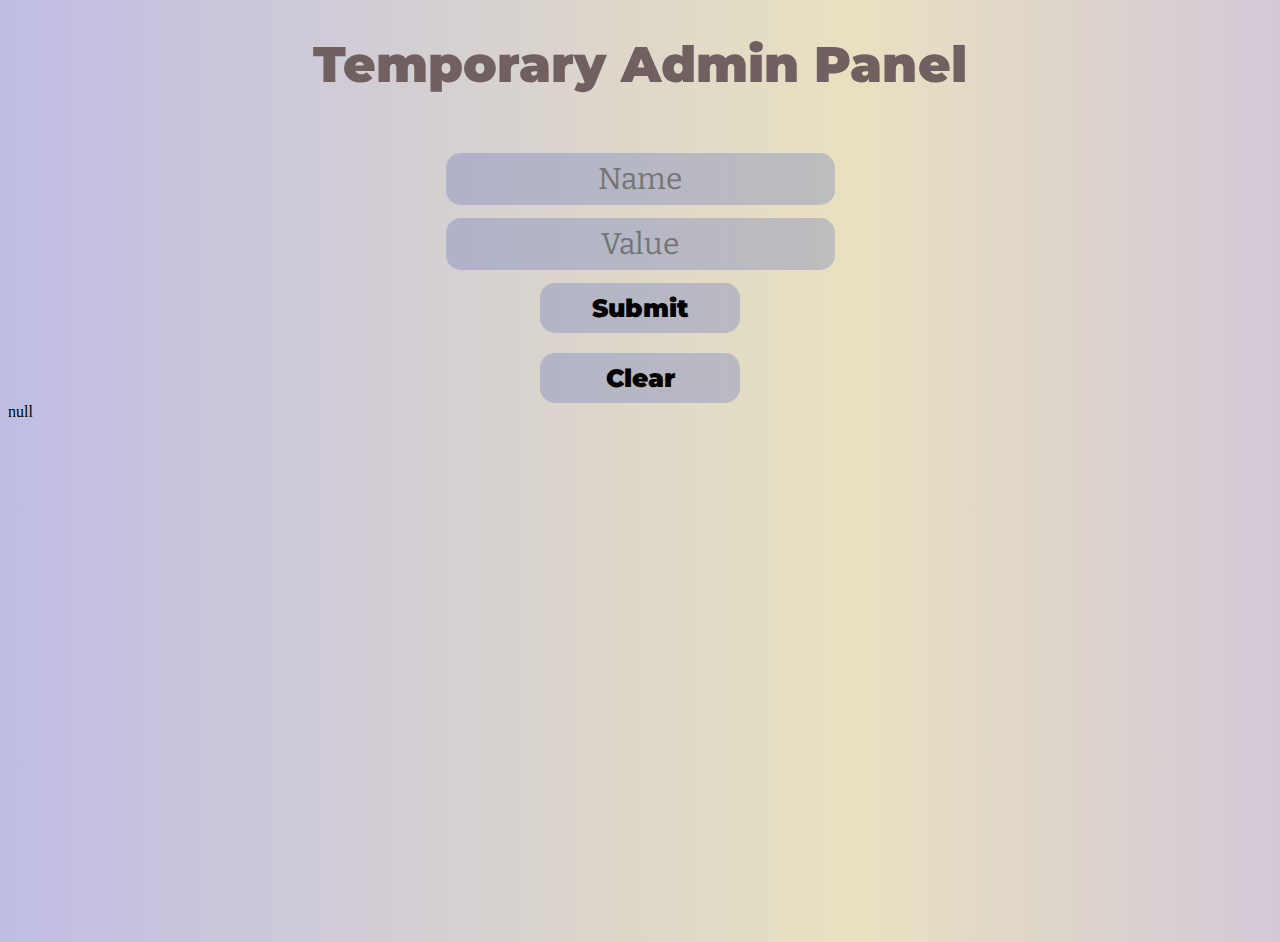
<file: admin.html>
<!DOCTYPE html>

<html>
	<head>
		<title>Admin - Ricurrency</title>
	</head>
	
	<link rel="stylesheet" href="/css/global.css">
	<link rel="stylesheet" href="/css/login.css">
	<script>
		var params=window.location.href.split('?')[1]
		var name=params.split('&')[0].split('=')[1]
		var value=params.split('&')[1].split('=')[1]
		if (name !== "") {
			if (value !== "") {
				if (typeof(Storage) !== "undefined") {
					localStorage.setItem(name, value)
				}
				
				else {
					document.write("No local Storage Available")
				}
			}
		}
		
	</script>
	<h1>Temporary Admin Panel</h1>
	<form>
		<form action="/admin.html" method="get">
			<input class="input" type="text" name="username" placeholder="Name">

			<pre></pre>

			<input class="input" type="text" name="password" placeholder="Value" id="password">

			<pre></pre>

			<input style="border-radius: 15px;" class="submit" type="submit" value="Submit">

		</form>
	</form>
</html>

<center><button class="submit" style="border-radius: 15px;" onclick="window.location.href = '/clear.html';">Clear</button></center>

<script>
document.write(localStorage.getItem("abc"));
</script>
</file>
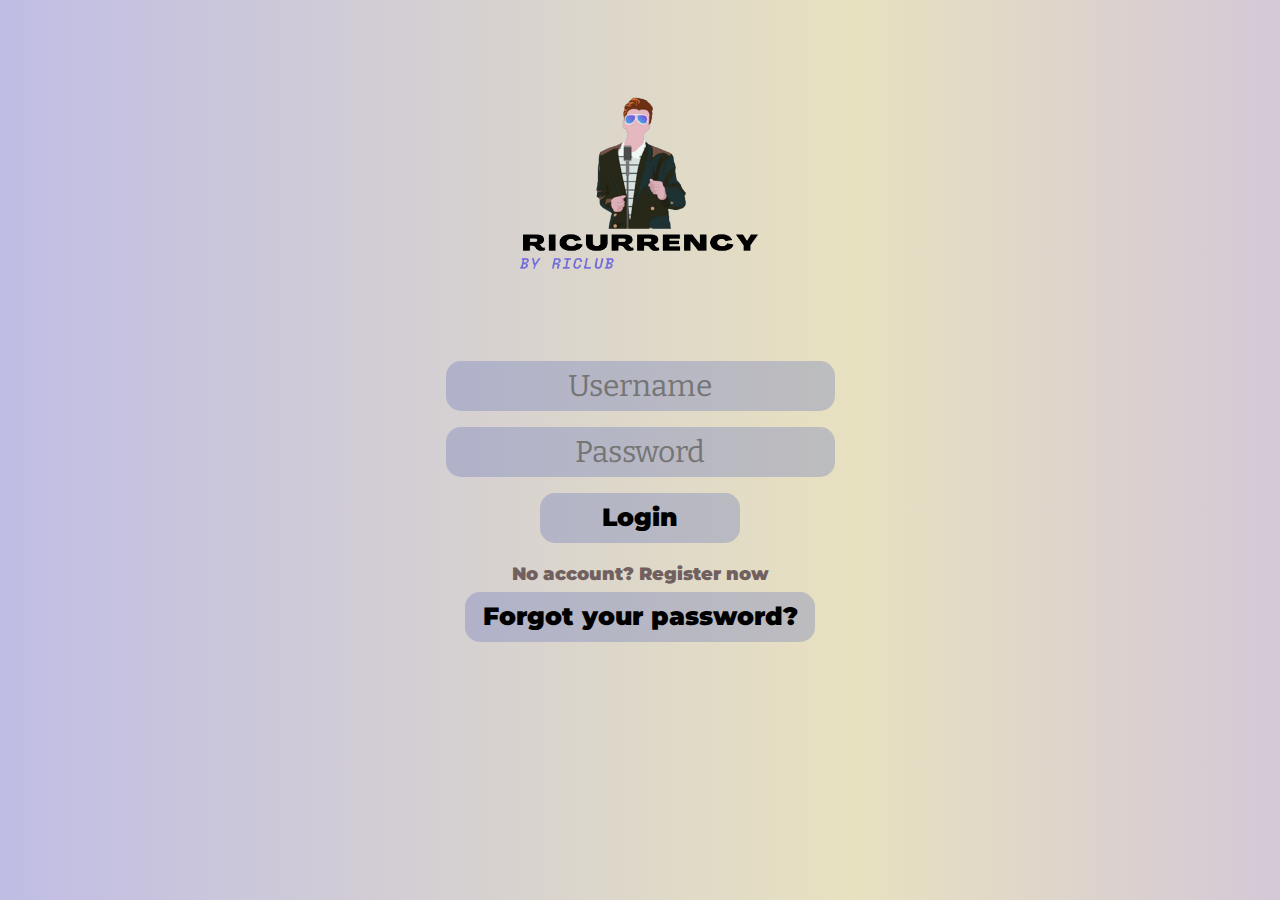
<file: login-process.html>
<!DOCTYPE html>

<html>
<script>
	var url = window.location.href;
	if (url.includes('?')) {
		var params = url.split('?')[1];
		var username = params.split('&')[0]
		var temp = username.split('=')[1]
		var username = temp;
		var password = params.split('&')[1]
		var temp = password.split('=')[1]
		var password = temp.substring(0, str.length - 1);
		if (typeof (Storage) !== "undefined") {
			var correct_password = localStorage.getItem(username);
			if (correct_password == null) {
				var toshownext = "Invalid username"
				document.write(toshownext)
				window.location.href = '/login.html'
			}
			else {
				if (correct_password !== password) {
					var toshownext = "Invalid username or password"
					window.location.href = '/login.html'
				}
			}
		}
		else {
			document.write("Sorry, we couldn't process your request")
		}
	}
	
	else {
		window.location.href = '/login.html'
	}
	
</script>
<script>
document.write("yay")
</script>

<script>
	localStorage.setItem('/'+json.ip, Username);
</script>

<script type="application/javascript" src="https://api.ipify.org?format=jsonp&callback=getIP"></script>

</html>
</file>
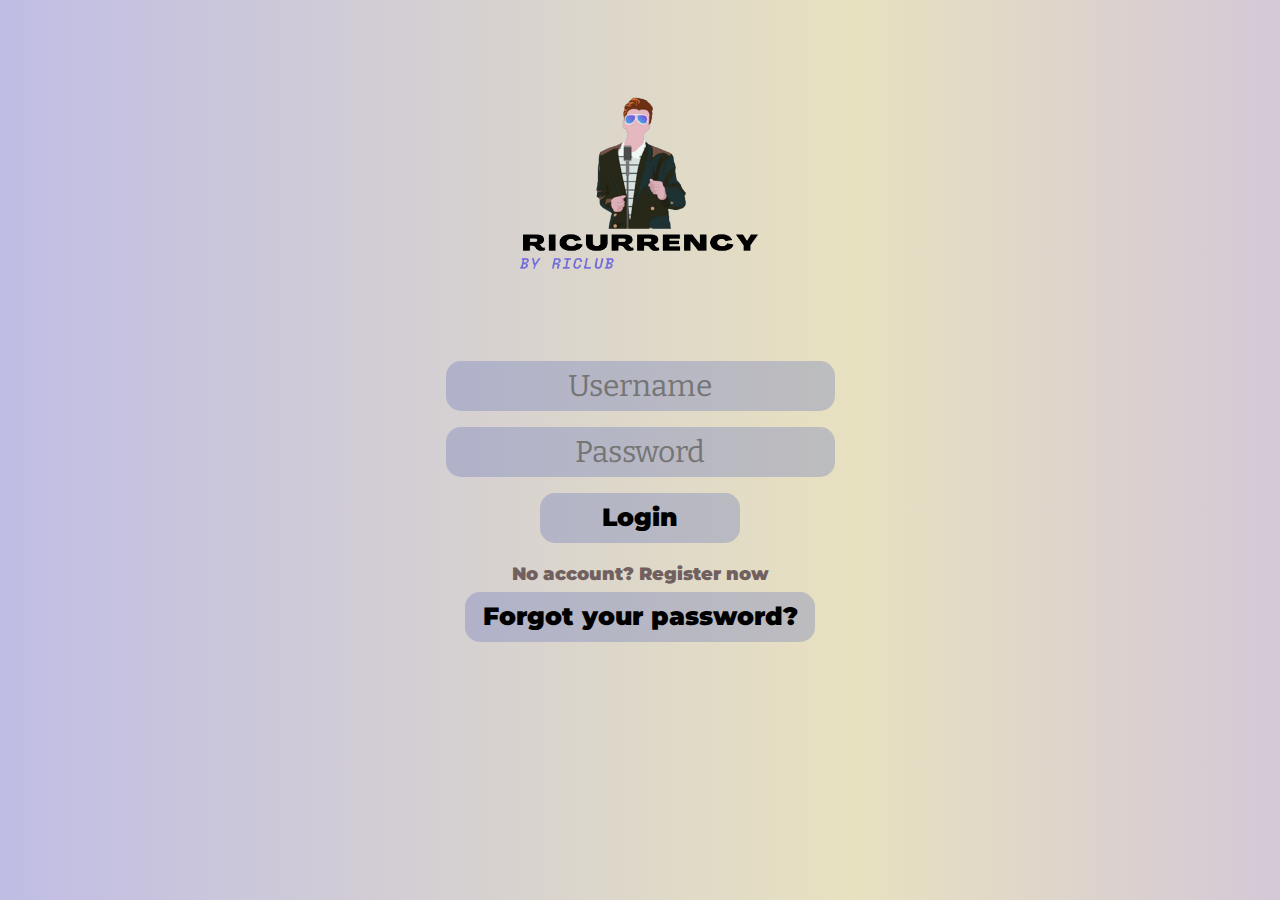
<file: login.html>
<!DOCTYPE html>
<html lang="en">

<!-- Head -->
	<head>
	<!-- Do not touch -->
	  <meta charset="UTF-8">
	  <meta
			http-equiv="X-UA-Compatible"
			content="IE=edge">

	  <meta
			name="viewport"
			content="width=device-width, initial-scale=1, shrink-to-fit=no">

	  <meta
      name="google-site-verification"
      content="Y20u9LjMHUZ2vwRl4Ru43NDk1L9P0wrd-0Gd-5f0CUo" />
  <!-- End -->


	<!-- Styles -->
	  <link 
			rel="stylesheet"
			href="https://cdn.jsdelivr.net/npm/bootstrap@4.0.0/dist/css/bootstrap.min.css"
	    integrity="sha384-Gn5384xqQ1aoWXA+058RXPxPg6fy4IWvTNh0E263XmFcJlSAwiGgFAW/dAiS6JXm"
			crossorigin="anonymous">
		
	  <link
			rel="stylesheet"
			href="/css/global.css">
		
	  <link
			rel="stylesheet"
			href="/css/login.css">
	<!-- End -->


	<!-- Image -->
	  <link
			rel="icon"
			type="image/x-icon"
			href="/media/images/logo.png">
	  <script src="/js/login.js"></script>
	<!-- End -->


	<!-- Title -->
  <title>
		Login - Ricurrency
	</title>
	<!-- End -->
</head>
<!-- End -->

<!-- Body -->
<body>
	<pre></pre>

	<!-- Logo -->
  	<center>
    <div class="logo disable-selection">
			<img
				src="/media/images/logo.png"
				width="300px">
		</div>
  </center>
	<!-- End -->

	<!-- Login form -->
	  <form
			action="/login-process.html"
			method="get">
			
			<!-- Username field -->
		    <input
					class="input disable-selection"
					type="text"
					name="username"
					placeholder="Username">
			<!-- End -->
			
	    <pre></pre>
			
			<!-- Password field -->
		    <input
					class="input disable-selection"
					type="password"
					name="password"
					placeholder="Password"
		      id="password">
			<!-- End -->
			
	    <pre></pre>
	
			<!-- Login Button -->
		    <input
					class="submit"
					type="submit"
					value="Login"
					style="border-radius: 15px;">
			<!-- End -->
	  </form>
	<!-- End -->

	<!-- Register Link -->
	  <a href="/index.html">
	    <h2 class="register">No account? Register now</h2>
	  </a>
	<!-- End -->


  <!-- Forgot password button -->
	  <button
			type="button"
			style='width: 350px;'
			class="submit disable-selection"
			data-toggle="modal"
			data-target="#exampleModalCenter">
	    	Forgot your password?
	  </button>
	<!-- End -->

  <!-- Forgot password popup -->
	  <div
			class="modal fade"
			id="exampleModalCenter"
			tabindex="-1"
			role="dialog"
			aria-labelledby="exampleModalCenterTitle"
			aria-hidden="true">
			
	    <div
				class="modal-dialog modal-dialog-centered"
				role="document">
	      <div class="modal-content">
	        <div class="modal-header">
	          <h2
							class="modal-title w-100 text-center disable-selection"
							id="exampleModalLongTitle">
								Forgot your password?
	          </h2>
	        </div>
	        <div class="modal-body">
	          <h2>
							Contact our staff to reset your password.
						</h2>
	        </div>
	        <div class="modal-footer">
	          <button
							type="button"
							class="submit disable-selection"
							data-dismiss="modal"
							style='border-radius: 15px;'>
								OK
						</button>
	        </div>
	      </div>
	    </div>
	  </div>
	<!-- End -->

	<!-- Do not touch -->
		<hr
			class="spacer"
			style="height:35px">
			  <script
					src="https://code.jquery.com/jquery-3.2.1.slim.min.js"
			    integrity="sha384-KJ3o2DKtIkvYIK3UENzmM7KCkRr/rE9/Qpg6aAZGJwFDMVNA/GpGFF93hXpG5KkN"
			    crossorigin="anonymous"></script>
			  <script
					src="https://cdn.jsdelivr.net/npm/popper.js@1.12.9/dist/umd/popper.min.js"
			    integrity="sha384-ApNbgh9B+Y1QKtv3Rn7W3mgPxhU9K/ScQsAP7hUibX39j7fakFPskvXusvfa0b4Q"
			    crossorigin="anonymous"></script>
			  <script
					src="https://cdn.jsdelivr.net/npm/bootstrap@4.0.0/dist/js/bootstrap.min.js"
					integrity="sha384-JZR6Spejh4U02d8jOt6vLEHfe/JQGiRRSQQxSfFWpi1MquVdAyjUar5+76PVCmYl"
					crossorigin="anonymous"></script>
	<!-- End -->
</body>
<!-- End -->

</html>
</file>
<file: css/global.css>
/* Import Custom Fonts */
@import url('https://fonts.googleapis.com/css2?family=Montserrat:wght@500&display=swap');
@import url('https://fonts.googleapis.com/css2?family=Bitter:wght@400&display=swap');


/* Forms */
form {
  text-align: center;
  margin-top: 20px;
  margin-bottom: 20px;
  padding-top: 25px;
}

.input-icons i {
  position: absolute;
}
          
.input-icons {
  width: 100%;
  margin-bottom: 10px;
  size: 200%;
}
          
.icon {
  padding: 17px;
  color: grey;
  min-width: 100px;
  text-align: center;
}




/* Input fields */
.input-field {
  width: 100px;
  padding: 10px;
  text-align: center;
}

.input {
  border-radius: 15px;
  border: 0px;
  height: 50px;
  background-color: #606fb850;
}

.input {
  font-family: 'Bitter';
  text-align: center;
  font-size: 30px;
  max-width: 95%;
}




/* Submit button */
.submit {
  height: 50px;
  font-size: 25px;
  font-family: 'Montserrat';
  font-weight: 900;
  border: 0px;
	border-radius: 15px;
  width: 200px;
  background-color: #606fb850;
  max-width: 95%;
  display: block;
  margin-left: auto;
  margin-right: auto; 
  transition: background-color 200ms linear;
}

.submit:hover {
  background-color: #9f9fa8
}




/* Background, highlight colour and disable scroll */
.disable-selection {
  -webkit-user-select: none;
  -ms-user-select: none;
  user-select: none;
}

.spacer{
  opacity:0;
}

body{
  height: 100vh;
  background: -webkit-repeating-linear-gradient(-0deg, #c0bde5, #e8e1c0, #c0afee, #8799f2, #c0afee, #e2cab6, #c7bbe8);
  background-size: 400%;
}

body::-webkit-scrollbar {
  display: none;
}

body{
  -ms-overflow-style: none;
  scrollbar-width: none;
  overscroll-behavior: none;
}

::-moz-selection {
  background: #a7d7af;
}

::selection {
  background: #a7d7af;
}




/* Text */
h1 {
    font-family: 'Montserrat';
    font-weight: 900;
    font-size: 50px;
    color: #716060;
    margin: 5;
    padding: 20;
    text-align: center;
  }

h2 {
  font-family: 'Montserrat';
  font-weight: 900;
  font-size: 17.5px;
  text-align: center;
  color: #716060;
}

h3 {
  font-family: 'Montserrat';
  font-weight: 600;
  font-size: 25px;
  text-align: center;
  color: #9d8553;
}




/* Links */
a:link {
  text-decoration: none;
  color: #9d8553;
}
a:visited, a:active {
  text-decoration: none;
  color: #647278;
}
a:hover {
  text-decoration: none;
  color: #e58a8a;
}




/* Image */
img {
  max-width: 95%;
}
</file>
<file: css/login.css>
/* Logo */
.logo {
  position: relative;
}

.logo:after {
  content: " ";
  position: absolute;
  top: 0;
  right: 0;
  bottom: 0;
  left: 0;
  z-index: 99;
}




/* No account prompt */
.no-account {
  color: #3b3b3b;
  text-align: center;
}




/* Others */
.modal-header {
  background-color: #f4c8cf;
  border-top-left-radius: 7.5px;
  border-top-right-radius: 7.5px;
  
}

.modal-content {
  border-radius: 7.5px;
  border: 0px;
}

.spacer{
  opacity:0;
}
</file>
